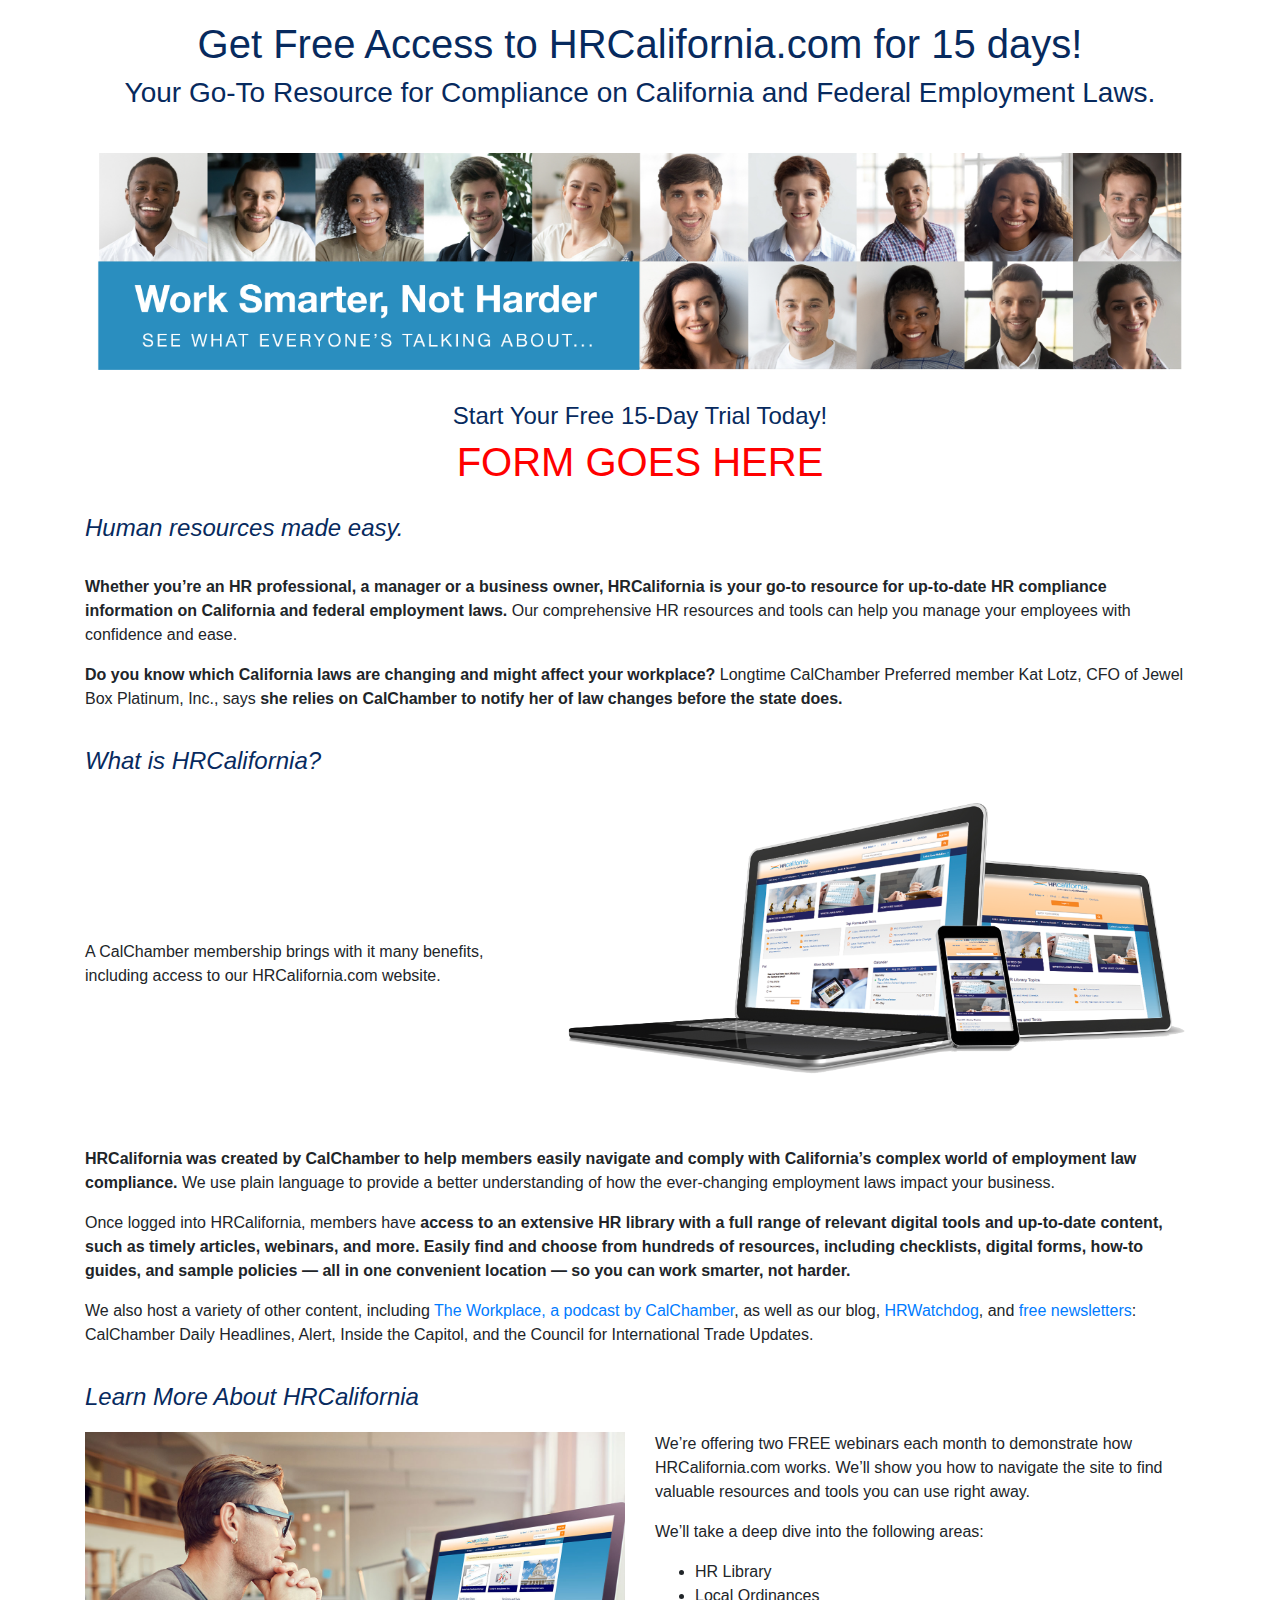
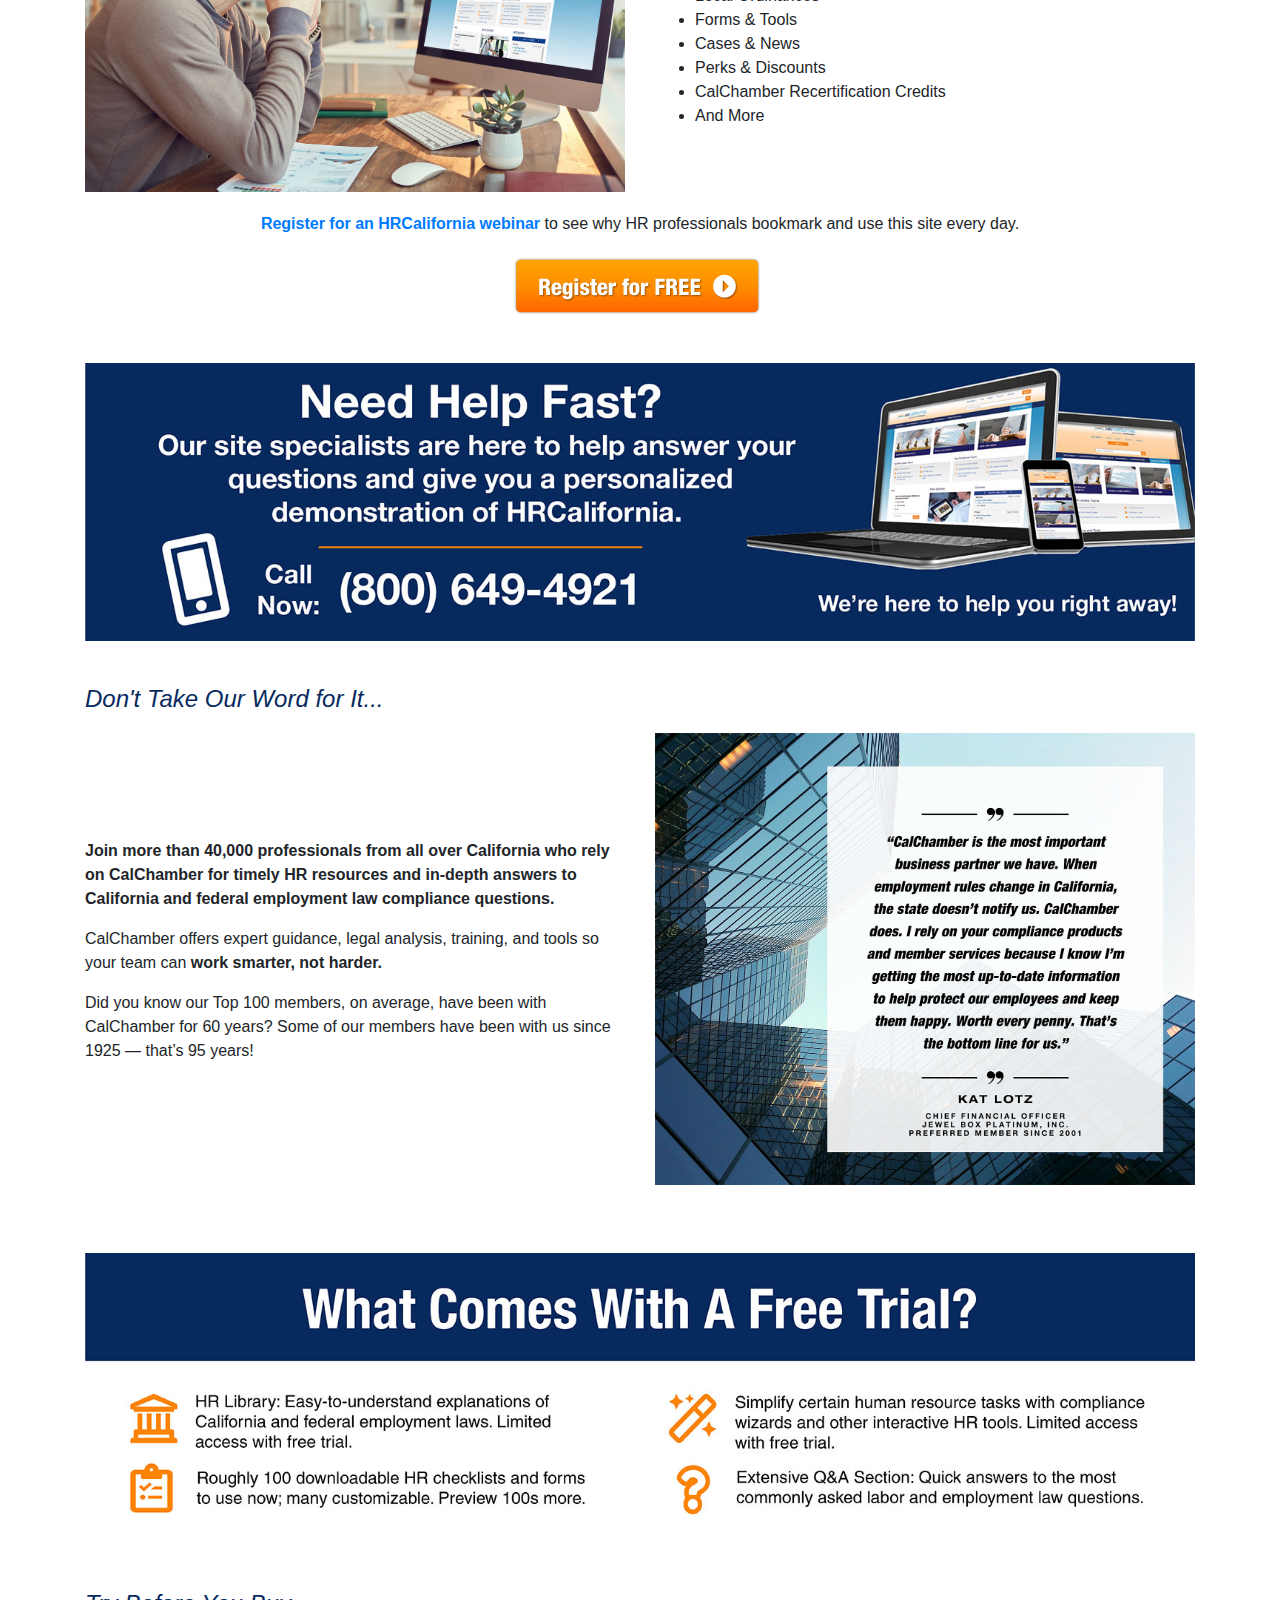
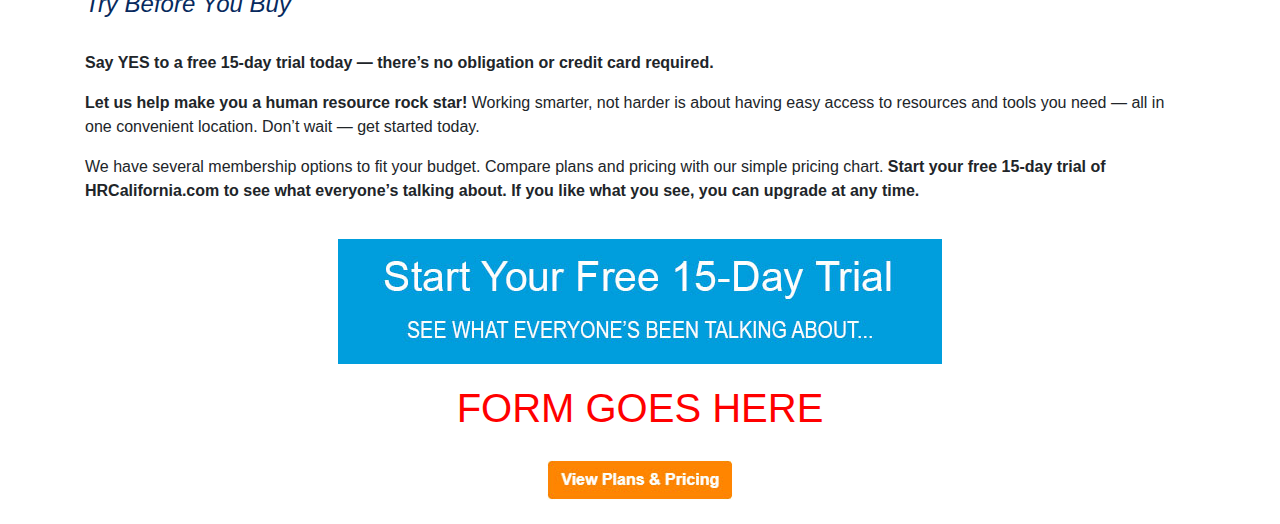
<file: index.html>
<!doctype html>
<html lang="en">
  <head>
    <!-- Required meta tags -->
    <meta charset="utf-8">
    <meta name="viewport" content="width=device-width, initial-scale=1, shrink-to-fit=no">

    <!-- Bootstrap CSS -->
    <link rel="stylesheet" href="https://stackpath.bootstrapcdn.com/bootstrap/4.5.2/css/bootstrap.min.css" integrity="sha384-JcKb8q3iqJ61gNV9KGb8thSsNjpSL0n8PARn9HuZOnIxN0hoP+VmmDGMN5t9UJ0Z" crossorigin="anonymous">

    <link rel="stylesheet" type="text/css" href="landing-page.css">

    <title>Free Trial Landing Page</title>
  </head>
  <body>
    <div class="container">
      <section class="header">
        <div class="row">
            <div class="col-12" style="text-align: center;">
                <h1 style="color: #072a5e;">Get Free Access to HRCalifornia.com for 15 days!</h1>
                <h3 style="color: #072a5e;">Your Go-To Resource for Compliance on California and Federal Employment Laws.</h3>
            </div>
        </div>
        <div class="row">
            <div class="col-12" style="text-align: center;">
                <img class="img-fluid" src="images/FT-Header-01.png" alt="Work Smarter, Not Harder">
           </div>
        </div>
        <div class="row">
          <div class="col-12" style="text-align: center;">
              <h4 style="color: #072a5e;">Start Your Free 15-Day Trial Today!</h4>
              <h1 style="color: red;">FORM GOES HERE</h1>
         </div>
      </div>
      </section>
      <section class="main">
        <div class="row">
          <div class="col-12">
            <h4 style="color: #072a5e;"><em>Human resources made easy.</em></h4>
            <br />
            <p><strong>Whether you’re an HR professional, a manager or a business owner, HRCalifornia is your go-to resource for up-to-date HR compliance information on California and federal employment laws. </strong>Our comprehensive HR resources and tools can help you manage your employees with confidence and ease.</p>
            <p><strong>Do you know which California laws are changing and might affect your workplace? </strong>Longtime CalChamber Preferred member Kat Lotz, CFO of Jewel Box Platinum, Inc., says <strong>she relies on CalChamber to notify her of law changes before the state does.</strong></p>
          </div>
        </div>
        <div class="row">
          <div class="col-12">
            <h4 style="color: #072a5e;"><em>What is HRCalifornia?</em></h4>
            <div class="row">
              <div class="col-sm-5 col-12 my-auto"><p>A CalChamber membership brings with it many benefits, including access to our HRCalifornia.com website.</p></div>
              <div class="col-sm-7 col-12">
                <img class="img-fluid" src="images/HRC mobile_web.png" alt="Laptop, Tablet, and Mobile Devices">
              </div>
            </div>
            <p><strong>HRCalifornia was created by CalChamber to help members easily navigate and comply with California’s complex world of employment law compliance. </strong>We use plain language to provide a better understanding of how the ever-changing employment laws impact your business.</p>
            <p>Once logged into HRCalifornia, members have <strong>access to an extensive HR library with a full range of relevant digital tools and up-to-date content, such as timely articles, webinars, and more. Easily find and choose from hundreds of resources, including checklists, digital forms, how-to guides, and sample policies &mdash; all in one convenient location &mdash; so you can work smarter, not harder.</strong></p>
            <p>We also host a variety of other content, including <a href="https://advocacy.calchamber.com/news/podcasts/" target="_blank">The Workplace, a podcast by CalChamber</a>, as well as our blog, <a href="https://hrwatchdog.calchamber.com/" target="_blank">HRWatchdog</a>, and <a href="https://www.calchamber.com/free-newsletters-signup" target="_blank">free newsletters</a>: CalChamber Daily Headlines, Alert, Inside the Capitol, and the Council for International Trade Updates.</p>
          </div>
        </div>
        <div class="row">
          <div class="col-12">
            <h4 style="color: #072a5e;"><em>Learn More About HRCalifornia</em></h4>
            <div class="row">
              <div class="col-sm-6 col-12">
                <img class="img-fluid" src="images/hrc-home.jpg" alt="Man Looking at Desktop Computer Showing HRCalifornia.com">
              </div>
              <div class="col-sm-6 col-12">
                <p>We’re offering two FREE webinars each month to demonstrate how HRCalifornia.com works. We’ll show you how to navigate the site to find valuable resources and tools you can use right away.</p>
                <p>We’ll take a deep dive into the following areas:</p>
                <ul>
                  <li>HR Library</li>
                  <li>Local Ordinances</li>
                  <li>Forms & Tools</li>
                  <li>Cases & News</li>
                  <li>Perks & Discounts</li>
                  <li>CalChamber Recertification Credits</li>
                  <li>And More</li>
                </ul>
                <!-- <p><strong><a href="https://hrcalifornia.calchamber.com/overview/HRC-Demo/?PC=FTLD">Register for an HRCalifornia webinar</a></strong> to see why HR professionals bookmark and use this site every day.</p>
                <a href="https://hrcalifornia.calchamber.com/overview/HRC-Demo/?PC=FTLD"><img class="img-fluid" src="images/register.png" alt="Register for FREE Button"></a> -->
              </div>
            </div>
          </div>
        </div>
        <div class="row justify-content-center">
          <div class="col-md-10 col-12" style="text-align: center;">
            <p><strong><a href="https://hrcalifornia.calchamber.com/overview/HRC-Demo/?PC=FTLD">Register for an HRCalifornia webinar</a></strong> to see why HR professionals bookmark and use this site every day.</p>
                <a href="https://hrcalifornia.calchamber.com/overview/HRC-Demo/?PC=FTLD"><img class="img-fluid" src="images/register.png" alt="Register for FREE Button"></a>
          </div>
        </div>
        <div class="row">
          <div class="col-12">
            <br />
            <img class="img-fluid" src="images/Need-Help-01.jpg" alt="Banner - Need Help Fast? Call (800) 649-4921">
          </div>
        </div>
        <div class="row">
          <div class="col-12">
            <br />
          <h4 style="color: #072a5e;"><em>Don't Take Our Word for It...</em></h4>
            <div class="row">
              <div class="col-sm-6 col-12 my-auto">
                <p><strong>Join more than 40,000 professionals from all over California who rely on CalChamber for timely HR resources and in-depth answers to California and federal employment law compliance questions.</strong></p>
                <p>CalChamber offers expert guidance, legal analysis, training, and tools so your team can <strong>work smarter, not harder.</strong></p>
                <p>Did you know our Top 100 members, on average, have been with CalChamber for 60 years? Some of our members have been with us since 1925 &mdash; that’s 95 years!</p>
              </div>
             <div class="col-sm-6 col-12">
              <img class="img-fluid" src="images/KL-Testimonial.jpg" alt="Kat Lotz quote supporting CalChamber">
             </div>
            </div>
           </div>
        </div>
        <div class="row">
          <div class="col-12">
            <br />
            <br />
            <img class="img-fluid" src="images/Free-Trial-v.jpg" alt="What Comes With A Free Trial?">
          </div>
        </div>
        <div class="row">
          <div class="col-12">
            <br />
            <h4 style="color: #072a5e;"><em>Try Before You Buy</em></h4>
            <br />
            <p><strong>Say YES to a free 15-day trial today &mdash; there’s no obligation or credit card required.</strong></p>
            <p><strong>Let us help make you a human resource rock star! </strong>Working smarter, not harder is about having easy access to resources and tools you need &mdash; all in one convenient location. Don’t wait &mdash; get started today.</p>
            <p>We have several membership options to fit your budget. Compare plans and pricing with our simple pricing chart. <strong>Start your free 15-day trial of HRCalifornia.com to see what everyone’s talking about. If you like what you see, you can upgrade at any time.</strong></p>

          </div>
        </div>
        <div class="row justify-content-center">
          <div class="col-sm-8 col-12" style="text-align: center;">
            <img class="img-fluid" src="images/footer-banner.jpg" alt="Start Your Free 15-day Trial">
          </div>
        </div>
        <div class="row">
          <div class="col-12" style="text-align: center;">
              <h1 style="color: red;">FORM GOES HERE</h1>
         </div>
      </div>
      <div class="row">
        <div class="col-12" style="text-align: center;">
          <a href="https://store.calchamber.com/membership_overview.aspx" target="_blank"><img class="img-fluid" src="images/button.jpg" alt="View Plans and Pricing Button"></a>
          <br />
          <br />
        </div>
      </div>
      </section>
    </div>

    <!-- Optional JavaScript -->
    <!-- jQuery first, then Popper.js, then Bootstrap JS -->
    <script src="https://code.jquery.com/jquery-3.5.1.slim.min.js" integrity="sha384-DfXdz2htPH0lsSSs5nCTpuj/zy4C+OGpamoFVy38MVBnE+IbbVYUew+OrCXaRkfj" crossorigin="anonymous"></script>
    <script src="https://cdn.jsdelivr.net/npm/popper.js@1.16.1/dist/umd/popper.min.js" integrity="sha384-9/reFTGAW83EW2RDu2S0VKaIzap3H66lZH81PoYlFhbGU+6BZp6G7niu735Sk7lN" crossorigin="anonymous"></script>
    <script src="https://stackpath.bootstrapcdn.com/bootstrap/4.5.2/js/bootstrap.min.js" integrity="sha384-B4gt1jrGC7Jh4AgTPSdUtOBvfO8shuf57BaghqFfPlYxofvL8/KUEfYiJOMMV+rV" crossorigin="anonymous"></script>
  </body>
</html>
</file>
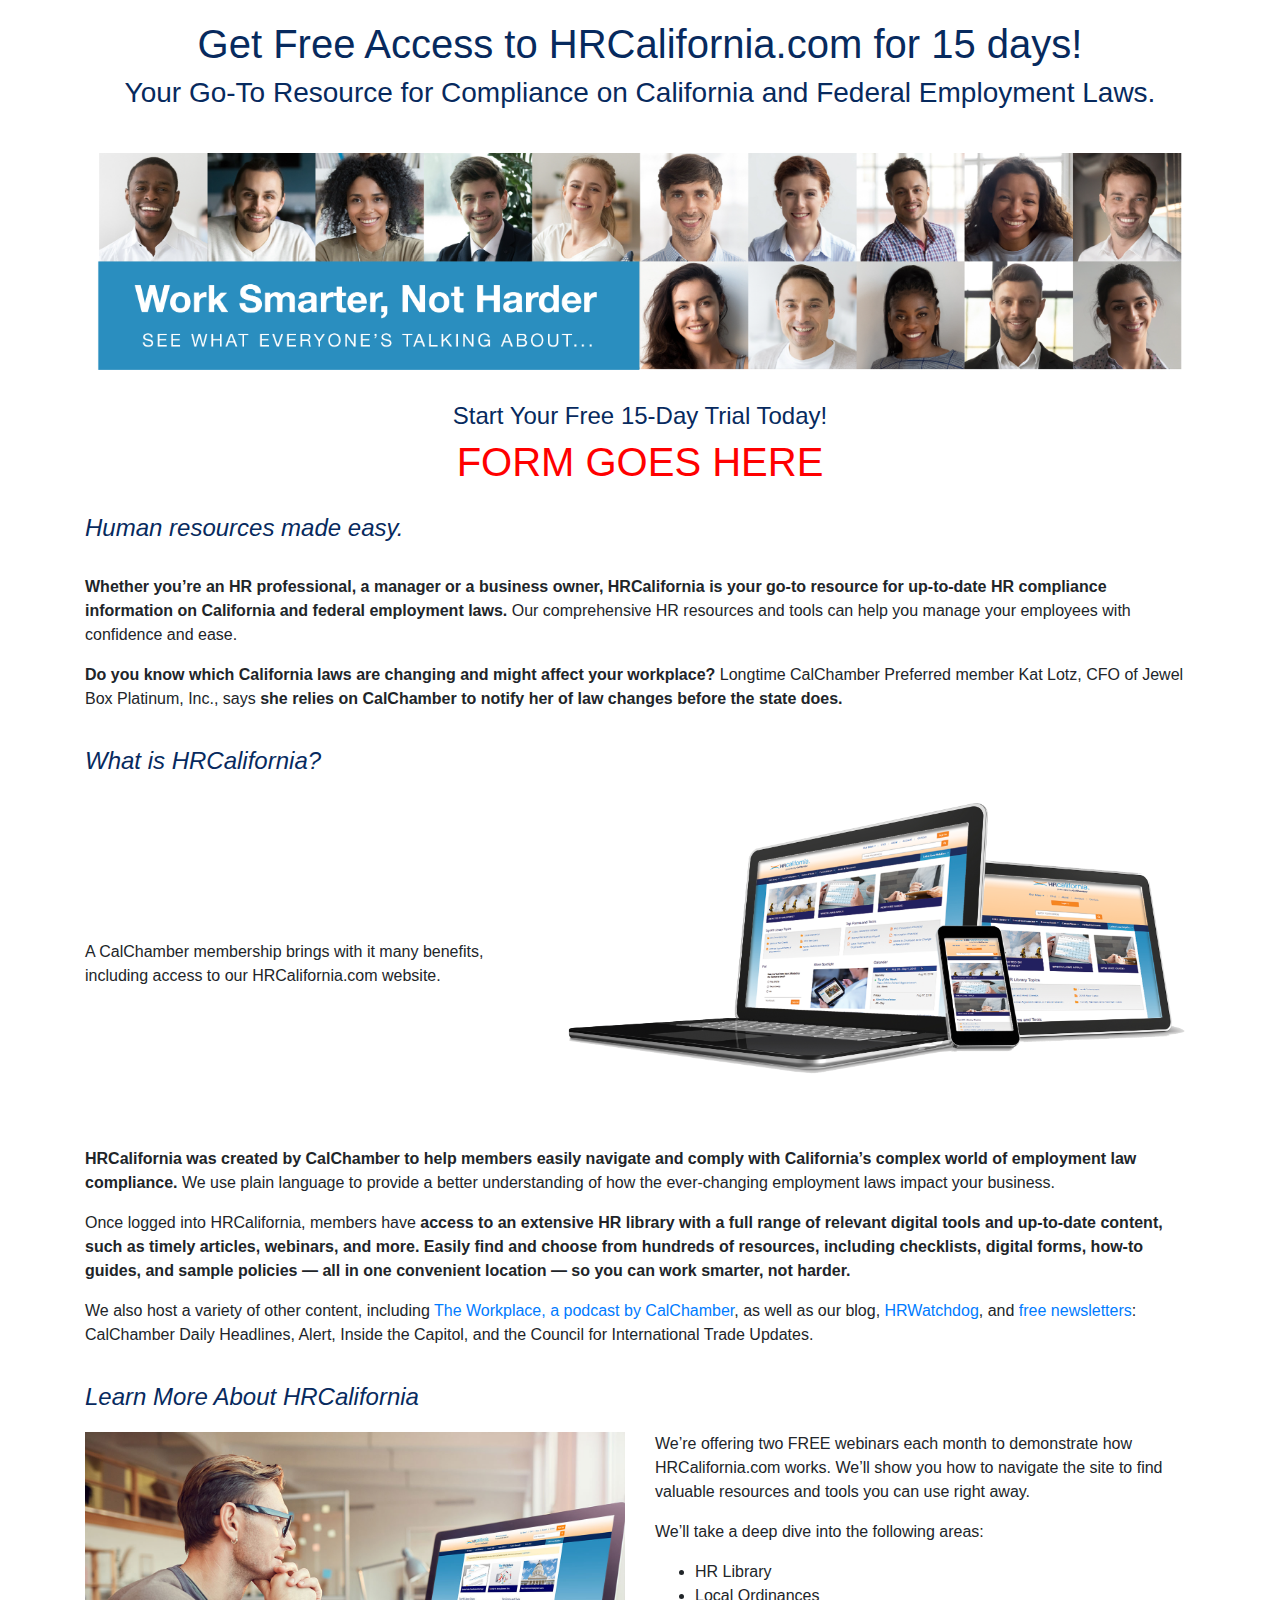
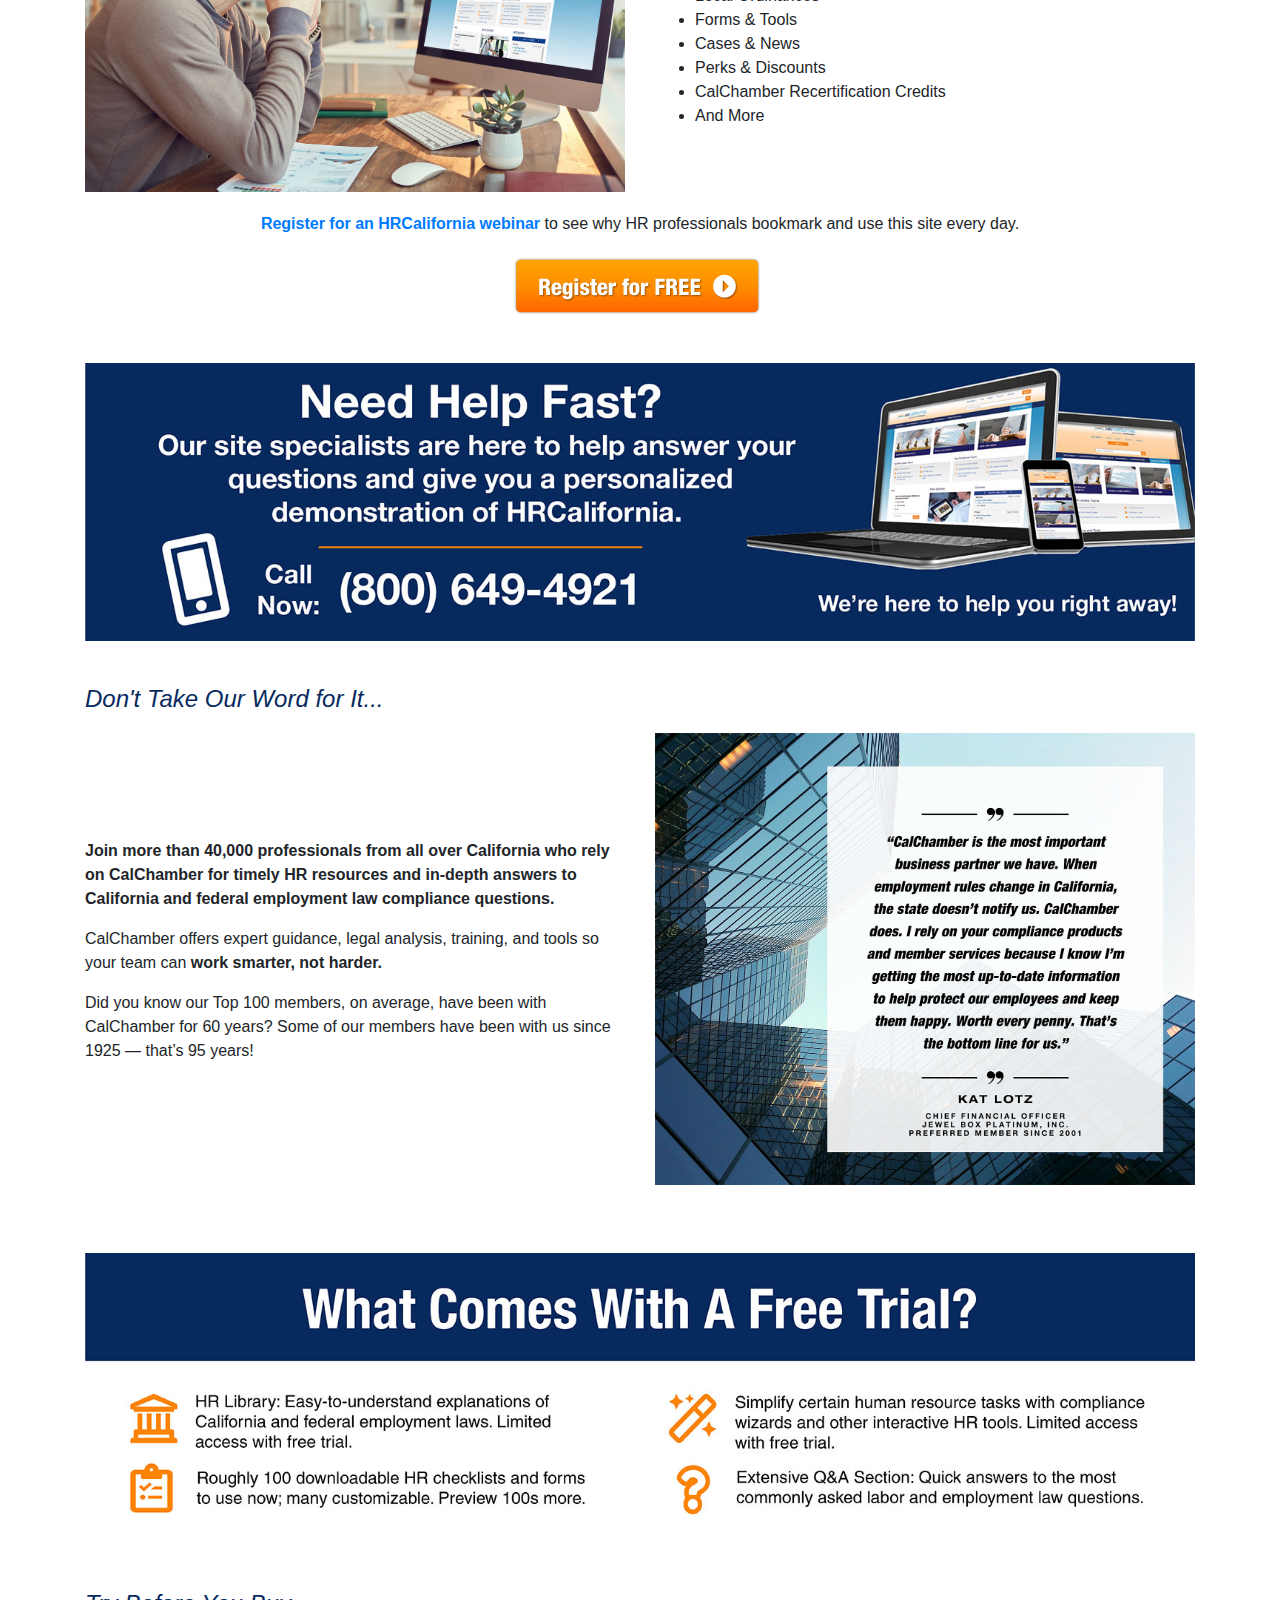
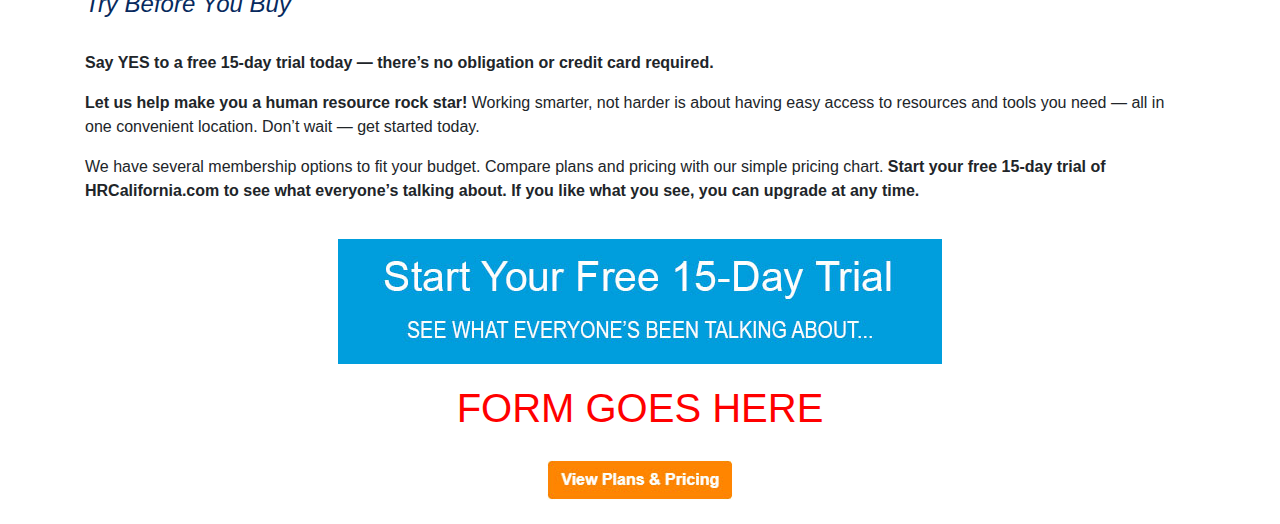
<file: landing-page.html>
<!doctype html>
<html lang="en">
  <head>
    <!-- Required meta tags -->
    <meta charset="utf-8">
    <meta name="viewport" content="width=device-width, initial-scale=1, shrink-to-fit=no">

    <!-- Bootstrap CSS -->
    <link rel="stylesheet" href="https://stackpath.bootstrapcdn.com/bootstrap/4.5.2/css/bootstrap.min.css" integrity="sha384-JcKb8q3iqJ61gNV9KGb8thSsNjpSL0n8PARn9HuZOnIxN0hoP+VmmDGMN5t9UJ0Z" crossorigin="anonymous">

    <link rel="stylesheet" type="text/css" href="landing-page.css">

    <title>Free Trial Landing Page</title>
  </head>
  <body>
    <div class="container">
      <section class="header">
        <div class="row">
            <div class="col-12" style="text-align: center;">
                <h1 style="color: #072a5e;">Get Free Access to HRCalifornia.com for 15 days!</h1>
                <h3 style="color: #072a5e;">Your Go-To Resource for Compliance on California and Federal Employment Laws.</h3>
            </div>
        </div>
        <div class="row">
            <div class="col-12" style="text-align: center;">
                <img class="img-fluid" src="images/FT-Header-01.png" alt="Work Smarter, Not Harder">
           </div>
        </div>
        <div class="row">
          <div class="col-12" style="text-align: center;">
              <h4 style="color: #072a5e;">Start Your Free 15-Day Trial Today!</h4>
              <h1 style="color: red;">FORM GOES HERE</h1>
         </div>
      </div>
      </section>
      <section class="main">
        <div class="row">
          <div class="col-12">
            <h4 style="color: #072a5e;"><em>Human resources made easy.</em></h4>
            <br />
            <p><strong>Whether you’re an HR professional, a manager or a business owner, HRCalifornia is your go-to resource for up-to-date HR compliance information on California and federal employment laws. </strong>Our comprehensive HR resources and tools can help you manage your employees with confidence and ease.</p>
            <p><strong>Do you know which California laws are changing and might affect your workplace? </strong>Longtime CalChamber Preferred member Kat Lotz, CFO of Jewel Box Platinum, Inc., says <strong>she relies on CalChamber to notify her of law changes before the state does.</strong></p>
          </div>
        </div>
        <div class="row">
          <div class="col-12">
            <h4 style="color: #072a5e;"><em>What is HRCalifornia?</em></h4>
            <div class="row">
              <div class="col-sm-5 col-12 my-auto"><p>A CalChamber membership brings with it many benefits, including access to our HRCalifornia.com website.</p></div>
              <div class="col-sm-7 col-12">
                <img class="img-fluid" src="images/HRC mobile_web.png" alt="Laptop, Tablet, and Mobile Devices">
              </div>
            </div>
            <p><strong>HRCalifornia was created by CalChamber to help members easily navigate and comply with California’s complex world of employment law compliance. </strong>We use plain language to provide a better understanding of how the ever-changing employment laws impact your business.</p>
            <p>Once logged into HRCalifornia, members have <strong>access to an extensive HR library with a full range of relevant digital tools and up-to-date content, such as timely articles, webinars, and more. Easily find and choose from hundreds of resources, including checklists, digital forms, how-to guides, and sample policies &mdash; all in one convenient location &mdash; so you can work smarter, not harder.</strong></p>
            <p>We also host a variety of other content, including <a href="https://advocacy.calchamber.com/news/podcasts/" target="_blank">The Workplace, a podcast by CalChamber</a>, as well as our blog, <a href="https://hrwatchdog.calchamber.com/" target="_blank">HRWatchdog</a>, and <a href="https://www.calchamber.com/free-newsletters-signup" target="_blank">free newsletters</a>: CalChamber Daily Headlines, Alert, Inside the Capitol, and the Council for International Trade Updates.</p>
          </div>
        </div>
        <div class="row">
          <div class="col-12">
            <h4 style="color: #072a5e;"><em>Learn More About HRCalifornia</em></h4>
            <div class="row">
              <div class="col-sm-6 col-12">
                <img class="img-fluid" src="images/hrc-home.jpg" alt="Man Looking at Desktop Computer Showing HRCalifornia.com">
              </div>
              <div class="col-sm-6 col-12">
                <p>We’re offering two FREE webinars each month to demonstrate how HRCalifornia.com works. We’ll show you how to navigate the site to find valuable resources and tools you can use right away.</p>
                <p>We’ll take a deep dive into the following areas:</p>
                <ul>
                  <li>HR Library</li>
                  <li>Local Ordinances</li>
                  <li>Forms & Tools</li>
                  <li>Cases & News</li>
                  <li>Perks & Discounts</li>
                  <li>CalChamber Recertification Credits</li>
                  <li>And More</li>
                </ul>
                <!-- <p><strong><a href="https://hrcalifornia.calchamber.com/overview/HRC-Demo/?PC=FTLD">Register for an HRCalifornia webinar</a></strong> to see why HR professionals bookmark and use this site every day.</p>
                <a href="https://hrcalifornia.calchamber.com/overview/HRC-Demo/?PC=FTLD"><img class="img-fluid" src="images/register.png" alt="Register for FREE Button"></a> -->
              </div>
            </div>
          </div>
        </div>
        <div class="row justify-content-center">
          <div class="col-md-10 col-12" style="text-align: center;">
            <p><strong><a href="https://hrcalifornia.calchamber.com/overview/HRC-Demo/?PC=FTLD">Register for an HRCalifornia webinar</a></strong> to see why HR professionals bookmark and use this site every day.</p>
                <a href="https://hrcalifornia.calchamber.com/overview/HRC-Demo/?PC=FTLD"><img class="img-fluid" src="images/register.png" alt="Register for FREE Button"></a>
          </div>
        </div>
        <div class="row">
          <div class="col-12">
            <br />
            <img class="img-fluid" src="images/Need-Help-01.jpg" alt="Banner - Need Help Fast? Call (800) 649-4921">
          </div>
        </div>
        <div class="row">
          <div class="col-12">
            <br />
          <h4 style="color: #072a5e;"><em>Don't Take Our Word for It...</em></h4>
            <div class="row">
              <div class="col-sm-6 col-12 my-auto">
                <p><strong>Join more than 40,000 professionals from all over California who rely on CalChamber for timely HR resources and in-depth answers to California and federal employment law compliance questions.</strong></p>
                <p>CalChamber offers expert guidance, legal analysis, training, and tools so your team can <strong>work smarter, not harder.</strong></p>
                <p>Did you know our Top 100 members, on average, have been with CalChamber for 60 years? Some of our members have been with us since 1925 &mdash; that’s 95 years!</p>
              </div>
             <div class="col-sm-6 col-12">
              <img class="img-fluid" src="images/KL-Testimonial.jpg" alt="Kat Lotz quote supporting CalChamber">
             </div>
            </div>
           </div>
        </div>
        <div class="row">
          <div class="col-12">
            <br />
            <br />
            <img class="img-fluid" src="images/Free-Trial-v.jpg" alt="What Comes With A Free Trial?">
          </div>
        </div>
        <div class="row">
          <div class="col-12">
            <br />
            <h4 style="color: #072a5e;"><em>Try Before You Buy</em></h4>
            <br />
            <p><strong>Say YES to a free 15-day trial today &mdash; there’s no obligation or credit card required.</strong></p>
            <p><strong>Let us help make you a human resource rock star! </strong>Working smarter, not harder is about having easy access to resources and tools you need &mdash; all in one convenient location. Don’t wait &mdash; get started today.</p>
            <p>We have several membership options to fit your budget. Compare plans and pricing with our simple pricing chart. <strong>Start your free 15-day trial of HRCalifornia.com to see what everyone’s talking about. If you like what you see, you can upgrade at any time.</strong></p>

          </div>
        </div>
        <div class="row justify-content-center">
          <div class="col-sm-8 col-12" style="text-align: center;">
            <img class="img-fluid" src="images/footer-banner.jpg" alt="Start Your Free 15-day Trial">
          </div>
        </div>
        <div class="row">
          <div class="col-12" style="text-align: center;">
              <h1 style="color: red;">FORM GOES HERE</h1>
         </div>
      </div>
      <div class="row">
        <div class="col-12" style="text-align: center;">
          <img class="img-fluid" src="images/button.jpg" alt="View Plans and Pricing Button">
          <br />
          <br />
        </div>
      </div>
      </section>
    </div>

    <!-- Optional JavaScript -->
    <!-- jQuery first, then Popper.js, then Bootstrap JS -->
    <script src="https://code.jquery.com/jquery-3.5.1.slim.min.js" integrity="sha384-DfXdz2htPH0lsSSs5nCTpuj/zy4C+OGpamoFVy38MVBnE+IbbVYUew+OrCXaRkfj" crossorigin="anonymous"></script>
    <script src="https://cdn.jsdelivr.net/npm/popper.js@1.16.1/dist/umd/popper.min.js" integrity="sha384-9/reFTGAW83EW2RDu2S0VKaIzap3H66lZH81PoYlFhbGU+6BZp6G7niu735Sk7lN" crossorigin="anonymous"></script>
    <script src="https://stackpath.bootstrapcdn.com/bootstrap/4.5.2/js/bootstrap.min.js" integrity="sha384-B4gt1jrGC7Jh4AgTPSdUtOBvfO8shuf57BaghqFfPlYxofvL8/KUEfYiJOMMV+rV" crossorigin="anonymous"></script>
  </body>
</html>
</file>
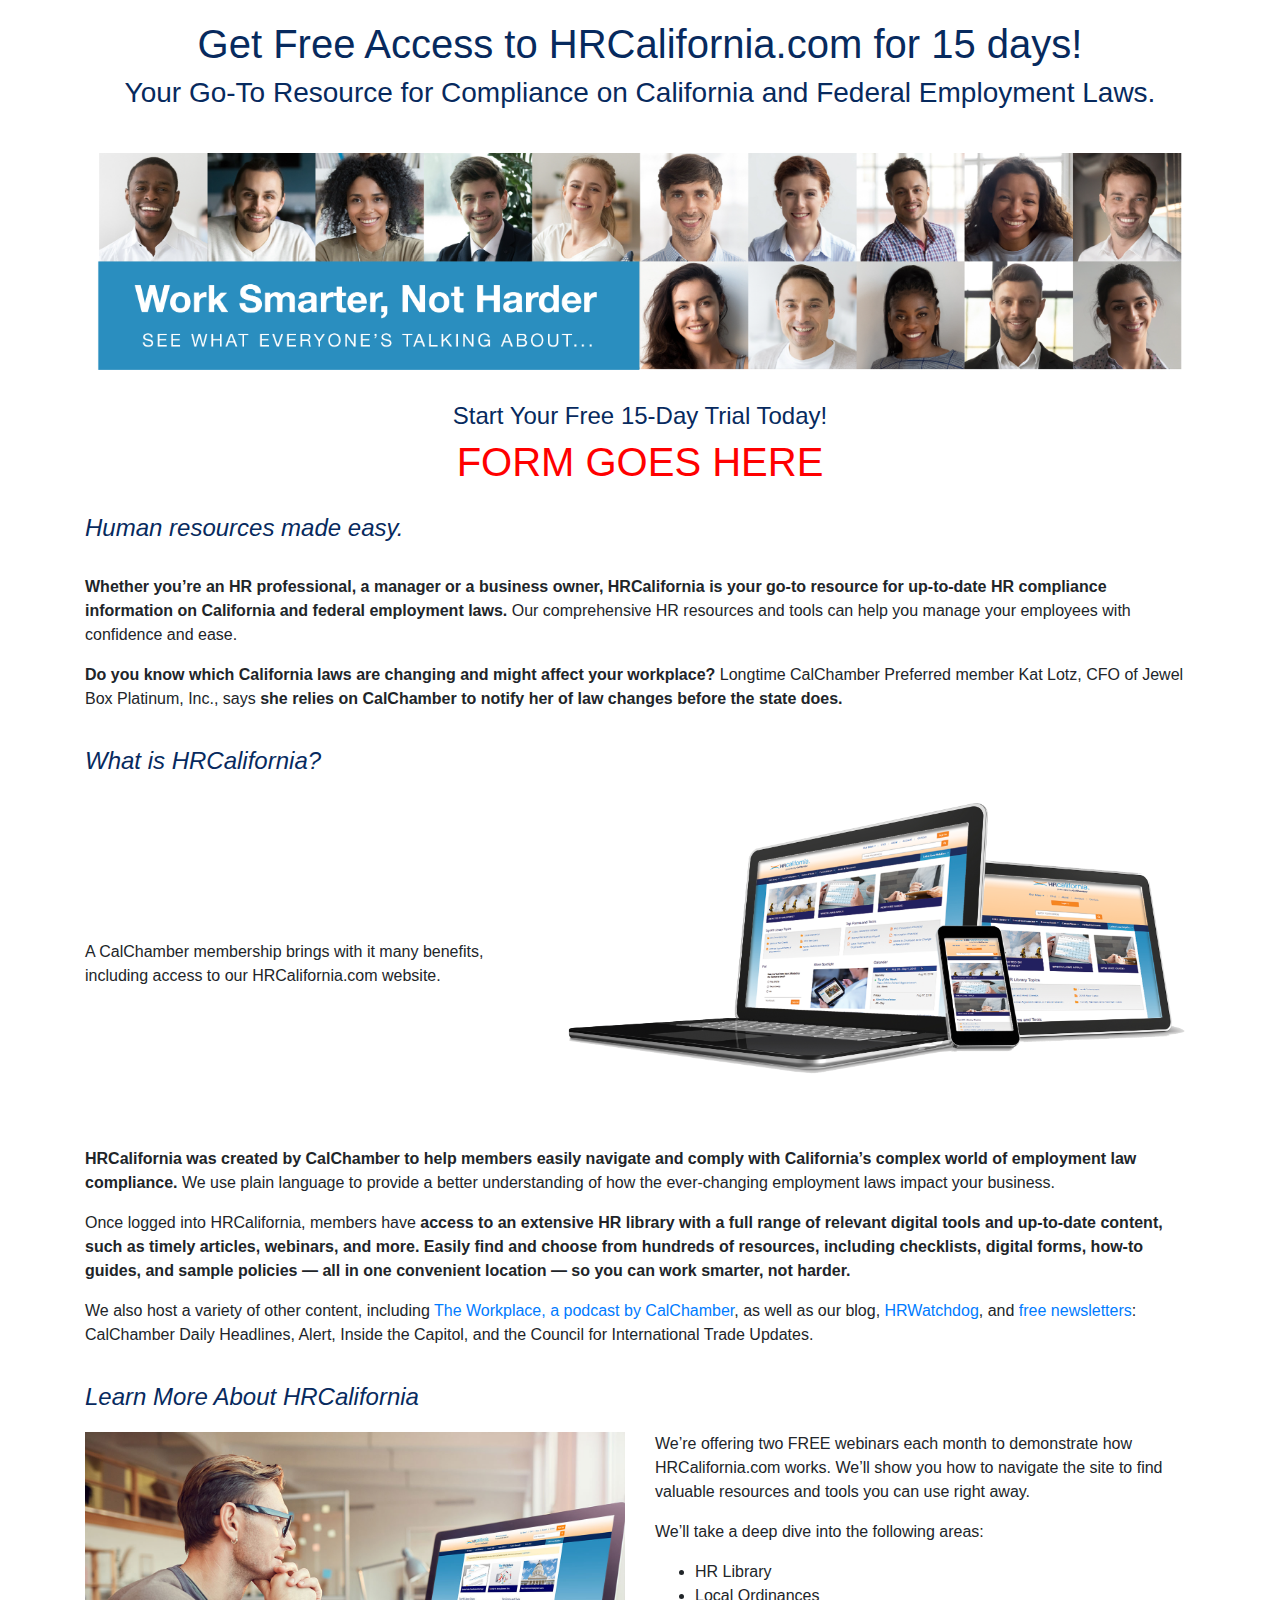
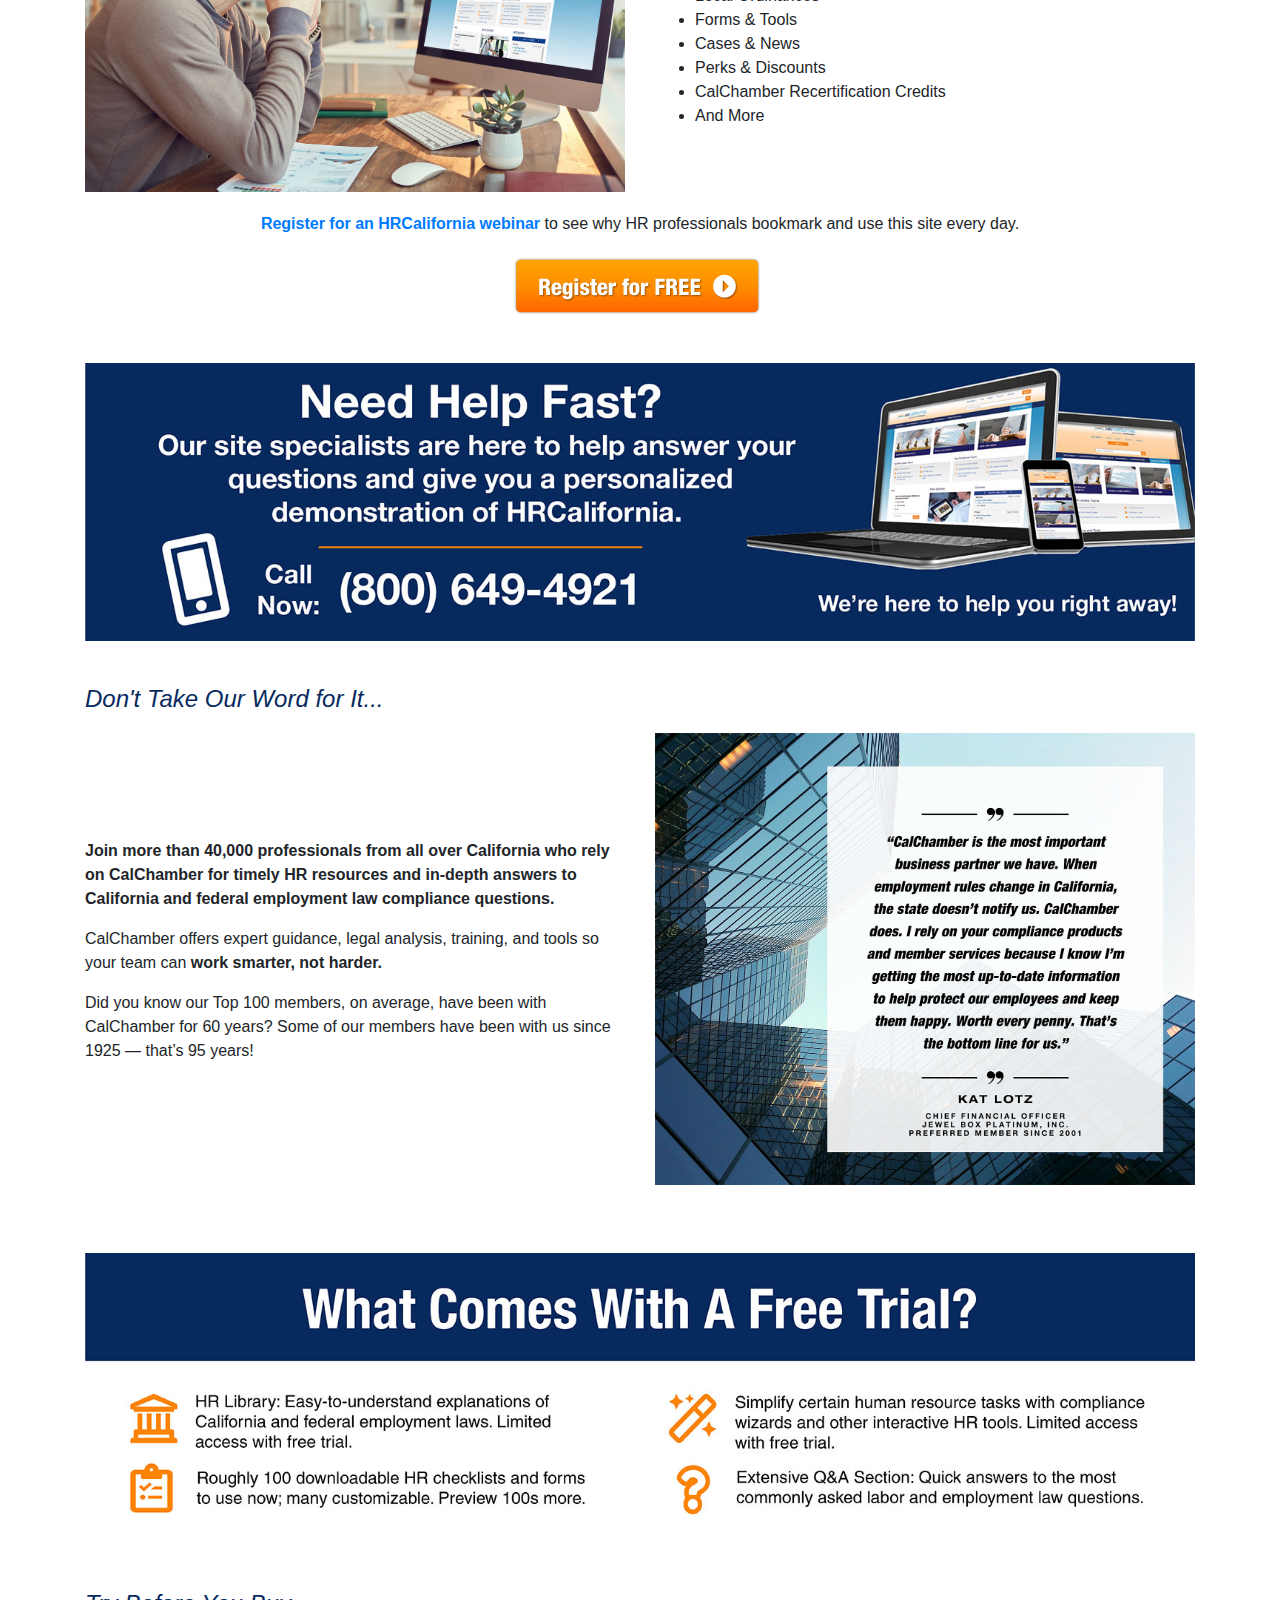
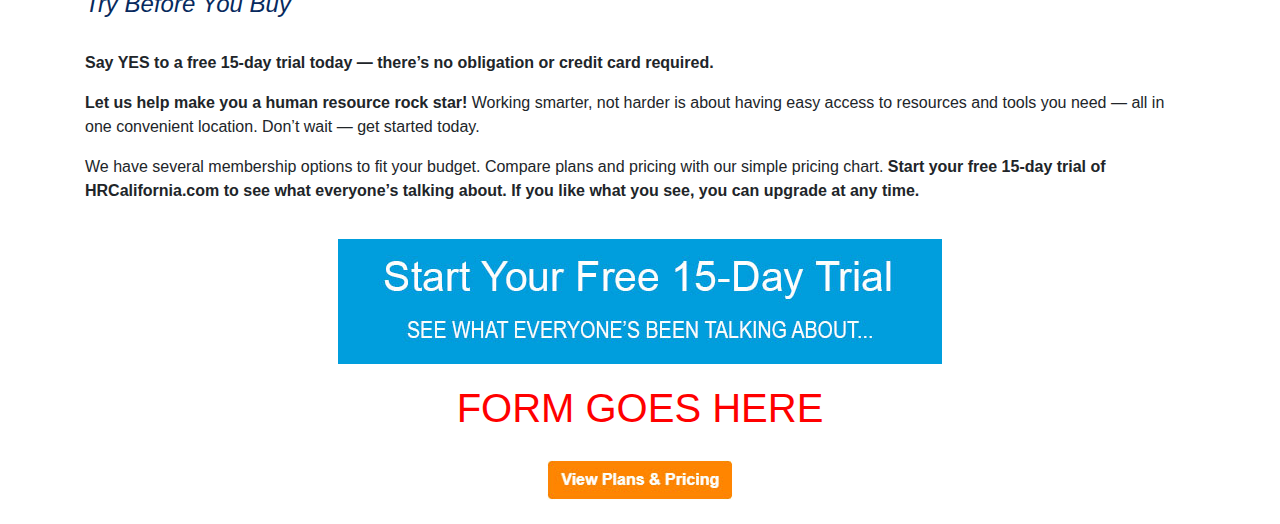
<file: Code/landing-page.html>
<!doctype html>
<html lang="en">
  <head>
    <!-- Required meta tags -->
    <meta charset="utf-8">
    <meta name="viewport" content="width=device-width, initial-scale=1, shrink-to-fit=no">

    <!-- Bootstrap CSS -->
    <link rel="stylesheet" href="https://stackpath.bootstrapcdn.com/bootstrap/4.5.2/css/bootstrap.min.css" integrity="sha384-JcKb8q3iqJ61gNV9KGb8thSsNjpSL0n8PARn9HuZOnIxN0hoP+VmmDGMN5t9UJ0Z" crossorigin="anonymous">

    <link rel="stylesheet" type="text/css" href="landing-page.css">

    <title>Free Trial Landing Page</title>
  </head>
  <body>
    <div class="container">
      <section class="header">
        <div class="row">
            <div class="col-12" style="text-align: center;">
                <h1 style="color: #072a5e;">Get Free Access to HRCalifornia.com for 15 days!</h1>
                <h3 style="color: #072a5e;">Your Go-To Resource for Compliance on California and Federal Employment Laws.</h3>
            </div>
        </div>
        <div class="row">
            <div class="col-12" style="text-align: center;">
                <img class="img-fluid" src="../images/FT-Header-01.png" alt="Work Smarter, Not Harder">
           </div>
        </div>
        <div class="row">
          <div class="col-12" style="text-align: center;">
              <h4 style="color: #072a5e;">Start Your Free 15-Day Trial Today!</h4>
              <h1 style="color: red;">FORM GOES HERE</h1>
         </div>
      </div>
      </section>
      <section class="main">
        <div class="row">
          <div class="col-12">
            <h4 style="color: #072a5e;"><em>Human resources made easy.</em></h4>
            <br />
            <p><strong>Whether you’re an HR professional, a manager or a business owner, HRCalifornia is your go-to resource for up-to-date HR compliance information on California and federal employment laws. </strong>Our comprehensive HR resources and tools can help you manage your employees with confidence and ease.</p>
            <p><strong>Do you know which California laws are changing and might affect your workplace? </strong>Longtime CalChamber Preferred member Kat Lotz, CFO of Jewel Box Platinum, Inc., says <strong>she relies on CalChamber to notify her of law changes before the state does.</strong></p>
          </div>
        </div>
        <div class="row">
          <div class="col-12">
            <h4 style="color: #072a5e;"><em>What is HRCalifornia?</em></h4>
            <div class="row">
              <div class="col-sm-5 col-12 my-auto"><p>A CalChamber membership brings with it many benefits, including access to our HRCalifornia.com website.</p></div>
              <div class="col-sm-7 col-12">
                <img class="img-fluid" src="../images/HRC mobile_web.png" alt="Laptop, Tablet, and Mobile Devices">
              </div>
            </div>
            <p><strong>HRCalifornia was created by CalChamber to help members easily navigate and comply with California’s complex world of employment law compliance. </strong>We use plain language to provide a better understanding of how the ever-changing employment laws impact your business.</p>
            <p>Once logged into HRCalifornia, members have <strong>access to an extensive HR library with a full range of relevant digital tools and up-to-date content, such as timely articles, webinars, and more. Easily find and choose from hundreds of resources, including checklists, digital forms, how-to guides, and sample policies &mdash; all in one convenient location &mdash; so you can work smarter, not harder.</strong></p>
            <p>We also host a variety of other content, including <a href="https://advocacy.calchamber.com/news/podcasts/" target="_blank">The Workplace, a podcast by CalChamber</a>, as well as our blog, <a href="https://hrwatchdog.calchamber.com/" target="_blank">HRWatchdog</a>, and <a href="https://www.calchamber.com/free-newsletters-signup" target="_blank">free newsletters</a>: CalChamber Daily Headlines, Alert, Inside the Capitol, and the Council for International Trade Updates.</p>
          </div>
        </div>
        <div class="row">
          <div class="col-12">
            <h4 style="color: #072a5e;"><em>Learn More About HRCalifornia</em></h4>
            <div class="row">
              <div class="col-sm-6 col-12">
                <img class="img-fluid" src="../images/hrc-home.jpg" alt="Man Looking at Desktop Computer Showing HRCalifornia.com">
              </div>
              <div class="col-sm-6 col-12">
                <p>We’re offering two FREE webinars each month to demonstrate how HRCalifornia.com works. We’ll show you how to navigate the site to find valuable resources and tools you can use right away.</p>
                <p>We’ll take a deep dive into the following areas:</p>
                <ul>
                  <li>HR Library</li>
                  <li>Local Ordinances</li>
                  <li>Forms & Tools</li>
                  <li>Cases & News</li>
                  <li>Perks & Discounts</li>
                  <li>CalChamber Recertification Credits</li>
                  <li>And More</li>
                </ul>
                <!-- <p><strong><a href="https://hrcalifornia.calchamber.com/overview/HRC-Demo/?PC=FTLD">Register for an HRCalifornia webinar</a></strong> to see why HR professionals bookmark and use this site every day.</p>
                <a href="https://hrcalifornia.calchamber.com/overview/HRC-Demo/?PC=FTLD"><img class="img-fluid" src="../images/register.png" alt="Register for FREE Button"></a> -->
              </div>
            </div>
          </div>
        </div>
        <div class="row justify-content-center">
          <div class="col-md-10 col-12" style="text-align: center;">
            <p><strong><a href="https://hrcalifornia.calchamber.com/overview/HRC-Demo/?PC=FTLD">Register for an HRCalifornia webinar</a></strong> to see why HR professionals bookmark and use this site every day.</p>
                <a href="https://hrcalifornia.calchamber.com/overview/HRC-Demo/?PC=FTLD"><img class="img-fluid" src="../images/register.png" alt="Register for FREE Button"></a>
          </div>
        </div>
        <div class="row">
          <div class="col-12">
            <br />
            <img class="img-fluid" src="../images/Need-Help-01.jpg" alt="Banner - Need Help Fast? Call (800) 649-4921">
          </div>
        </div>
        <div class="row">
          <div class="col-12">
            <br />
          <h4 style="color: #072a5e;"><em>Don't Take Our Word for It...</em></h4>
            <div class="row">
              <div class="col-sm-6 col-12 my-auto">
                <p><strong>Join more than 40,000 professionals from all over California who rely on CalChamber for timely HR resources and in-depth answers to California and federal employment law compliance questions.</strong></p>
                <p>CalChamber offers expert guidance, legal analysis, training, and tools so your team can <strong>work smarter, not harder.</strong></p>
                <p>Did you know our Top 100 members, on average, have been with CalChamber for 60 years? Some of our members have been with us since 1925 &mdash; that’s 95 years!</p>
              </div>
             <div class="col-sm-6 col-12">
              <img class="img-fluid" src="../images/KL-Testimonial.jpg" alt="Kat Lotz quote supporting CalChamber">
             </div>
            </div>
           </div>
        </div>
        <div class="row">
          <div class="col-12">
            <br />
            <br />
            <img class="img-fluid" src="../images/Free-Trial-v.jpg" alt="What Comes With A Free Trial?">
          </div>
        </div>
        <div class="row">
          <div class="col-12">
            <br />
            <h4 style="color: #072a5e;"><em>Try Before You Buy</em></h4>
            <br />
            <p><strong>Say YES to a free 15-day trial today &mdash; there’s no obligation or credit card required.</strong></p>
            <p><strong>Let us help make you a human resource rock star! </strong>Working smarter, not harder is about having easy access to resources and tools you need &mdash; all in one convenient location. Don’t wait &mdash; get started today.</p>
            <p>We have several membership options to fit your budget. Compare plans and pricing with our simple pricing chart. <strong>Start your free 15-day trial of HRCalifornia.com to see what everyone’s talking about. If you like what you see, you can upgrade at any time.</strong></p>

          </div>
        </div>
        <div class="row justify-content-center">
          <div class="col-sm-8 col-12" style="text-align: center;">
            <img class="img-fluid" src="../images/footer-banner.jpg" alt="Start Your Free 15-day Trial">
          </div>
        </div>
        <div class="row">
          <div class="col-12" style="text-align: center;">
              <h1 style="color: red;">FORM GOES HERE</h1>
         </div>
      </div>
      <div class="row">
        <div class="col-12" style="text-align: center;">
          <img class="img-fluid" src="../images/button.jpg" alt="View Plans and Pricing Button">
          <br />
          <br />
        </div>
      </div>
      </section>
    </div>

    <!-- Optional JavaScript -->
    <!-- jQuery first, then Popper.js, then Bootstrap JS -->
    <script src="https://code.jquery.com/jquery-3.5.1.slim.min.js" integrity="sha384-DfXdz2htPH0lsSSs5nCTpuj/zy4C+OGpamoFVy38MVBnE+IbbVYUew+OrCXaRkfj" crossorigin="anonymous"></script>
    <script src="https://cdn.jsdelivr.net/npm/popper.js@1.16.1/dist/umd/popper.min.js" integrity="sha384-9/reFTGAW83EW2RDu2S0VKaIzap3H66lZH81PoYlFhbGU+6BZp6G7niu735Sk7lN" crossorigin="anonymous"></script>
    <script src="https://stackpath.bootstrapcdn.com/bootstrap/4.5.2/js/bootstrap.min.js" integrity="sha384-B4gt1jrGC7Jh4AgTPSdUtOBvfO8shuf57BaghqFfPlYxofvL8/KUEfYiJOMMV+rV" crossorigin="anonymous"></script>
  </body>
</html>
</file>
<file: landing-page.css>
html, body {
    margin: 0;
    padding: 0;
}

.row {
    margin-top: 20px;
}

/* MEDIA QUERIES */

@media screen and (max-width: 768px) {
    h1 {
        font-size: 1.9rem;
    }

    h3 {
        font-size: 1.1rem;
    } 
}

@media screen and (max-width: 576px) {
    h1 {
        font-size: 1.4rem;
    }

    h3 {
        font-size: 1rem;
    }

    h4 {
        font-size: 1.2rem;
    }
}
</file>
<file: Code/landing-page.css>
html, body {
    margin: 0;
    padding: 0;
}

.row {
    margin-top: 20px;
}

/* MEDIA QUERIES */

@media screen and (max-width: 768px) {
    h1 {
        font-size: 1.9rem;
    }

    h3 {
        font-size: 1.1rem;
    } 
}

@media screen and (max-width: 576px) {
    h1 {
        font-size: 1.4rem;
    }

    h3 {
        font-size: 1rem;
    }

    h4 {
        font-size: 1.2rem;
    }
}
</file>
